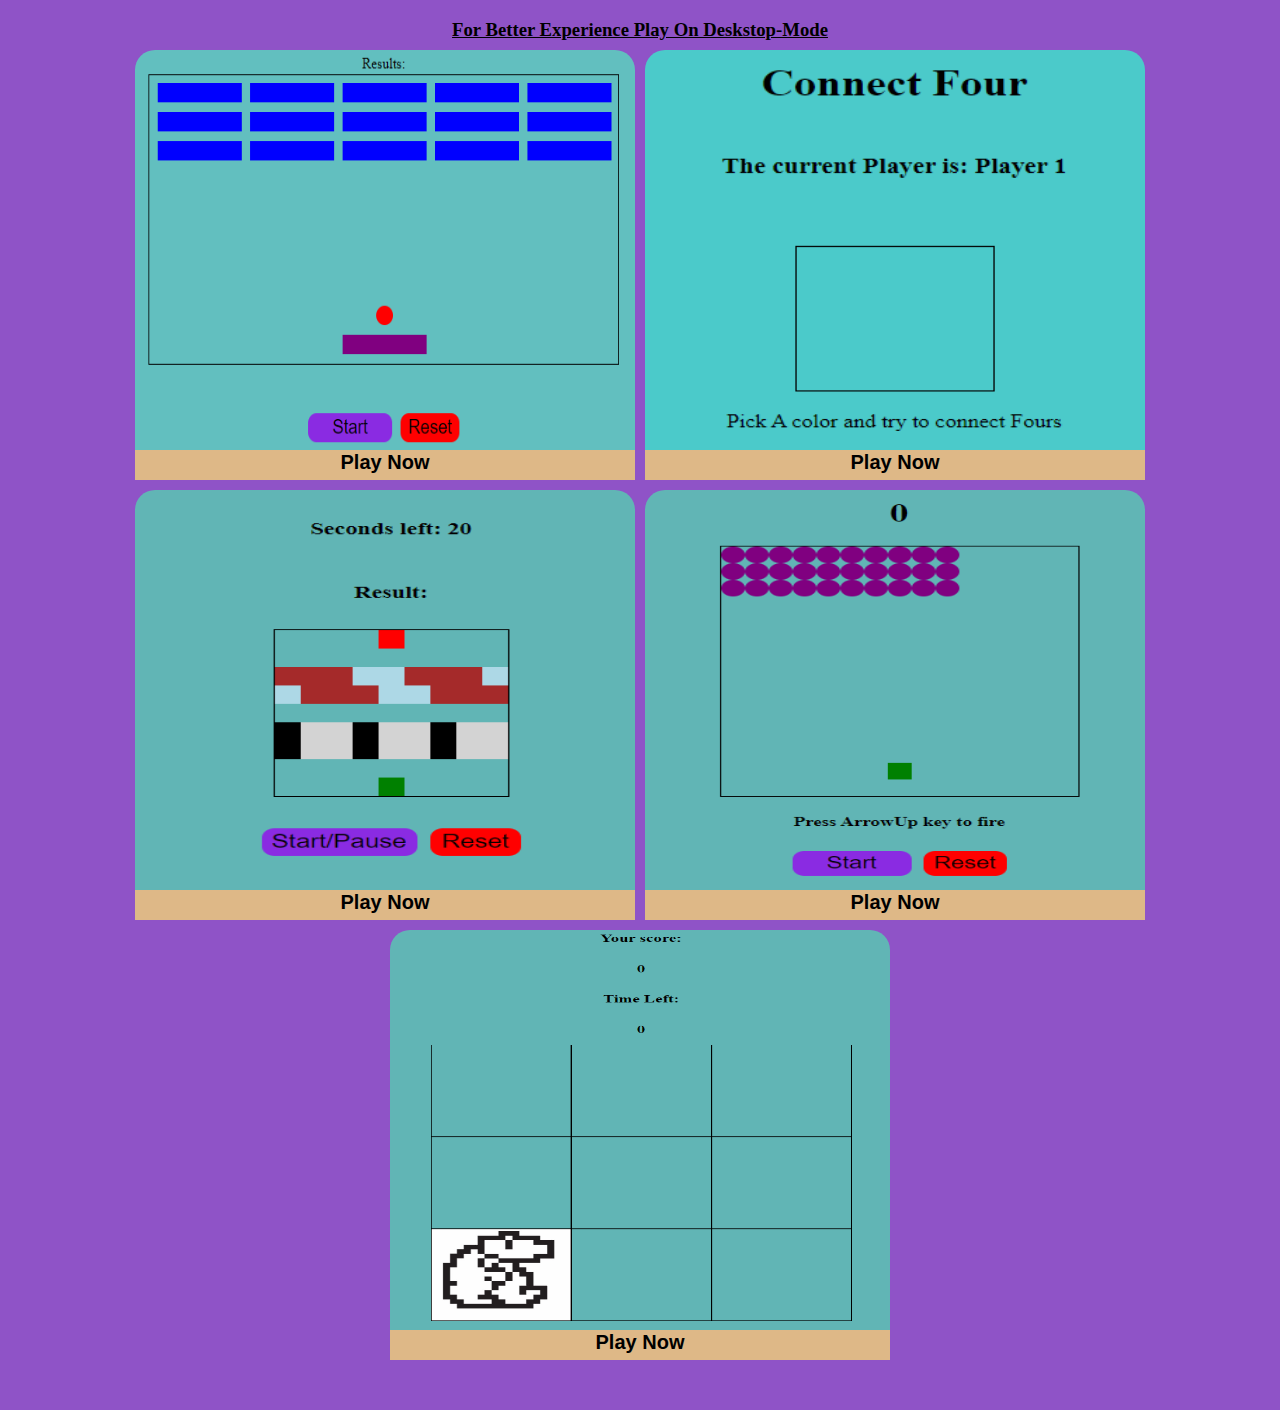
<file: index.html>
<!DOCTYPE html>
<html lang="en">
<head>
	<meta charset="UTF-8">
	<meta http-equiv="X-UA-Compatible" content="IE=edge">
	<meta name="viewport" content="width=device-width, initial-scale=1.0">
	<title>JS Games</title>
<style>
	body{
	margin: 0;
	padding: 50px;
	box-sizing: border-box;
	background-color: rgb(143, 83, 199);
	display: flex;
	flex-wrap: wrap;
	justify-content: center;
	align-items: center;
	gap: 10px;
}

h3{
	text-decoration: underline;
	position: absolute;
	top: 0;
	height: 15px;
	text-align: center;
}
.game{
	display: flex;
	flex-direction: column;
}

.game a{

	height: 30px;
	background-color: burlywood;
	text-align: center;
}
.game a:hover{
	background-color: rgb(123, 96, 62);
	cursor: pointer;
}
.game a .play{
	border: transparent;
	font-size: 20px;
	font-weight: 700;
	background: transparent;
}
.game a .play:hover{
	cursor: pointer;
}
.game img{
	height: 400px;
	width: 500px;
	border-radius: 20px 20px 0 0;
}
@media only screen and (max-width:600px) {
	.game img{
		height: 300px;
	width: 300px;
	}
}
</style>
</head>
<body>
	<h3>For Better Experience Play On Deskstop-Mode</h3>
		<div class="game">
			<img src="./assets/Break-Out.png" alt="gameImage">
			<a href="./Break-Out Game/index.html">
			<button class="play">Play Now</button>
			</a>			
		</div>
		<div class="game">
			<img src="./assets/Connect-Four.png" alt="gameImage">
			<a href="./Connect Four//index.html">
			<button class="play">Play Now</button>
			</a>			
		</div>
		<div class="game">
			<img src="./assets/Frooger.png" alt="gameImage">
			<a href="./Frooger/index.html">
			<button class="play">Play Now</button>
		</a>			
		</div>
		<div class="game">
			<img src="./assets/Space-Invaders.png" alt="gameImage">
			<a href="./Space-invaders/index.html">
			<button class="play">Play Now</button>
			</a>			
		</div>
		<div class="game">
			<img src="./assets/Whac-a-Mole.png" alt="gameImage">
			<a href="./Whac-amole/index.html">
			<button class="play">Play Now</button>
			</a>			
		</div>
</body>
</html>
</file>
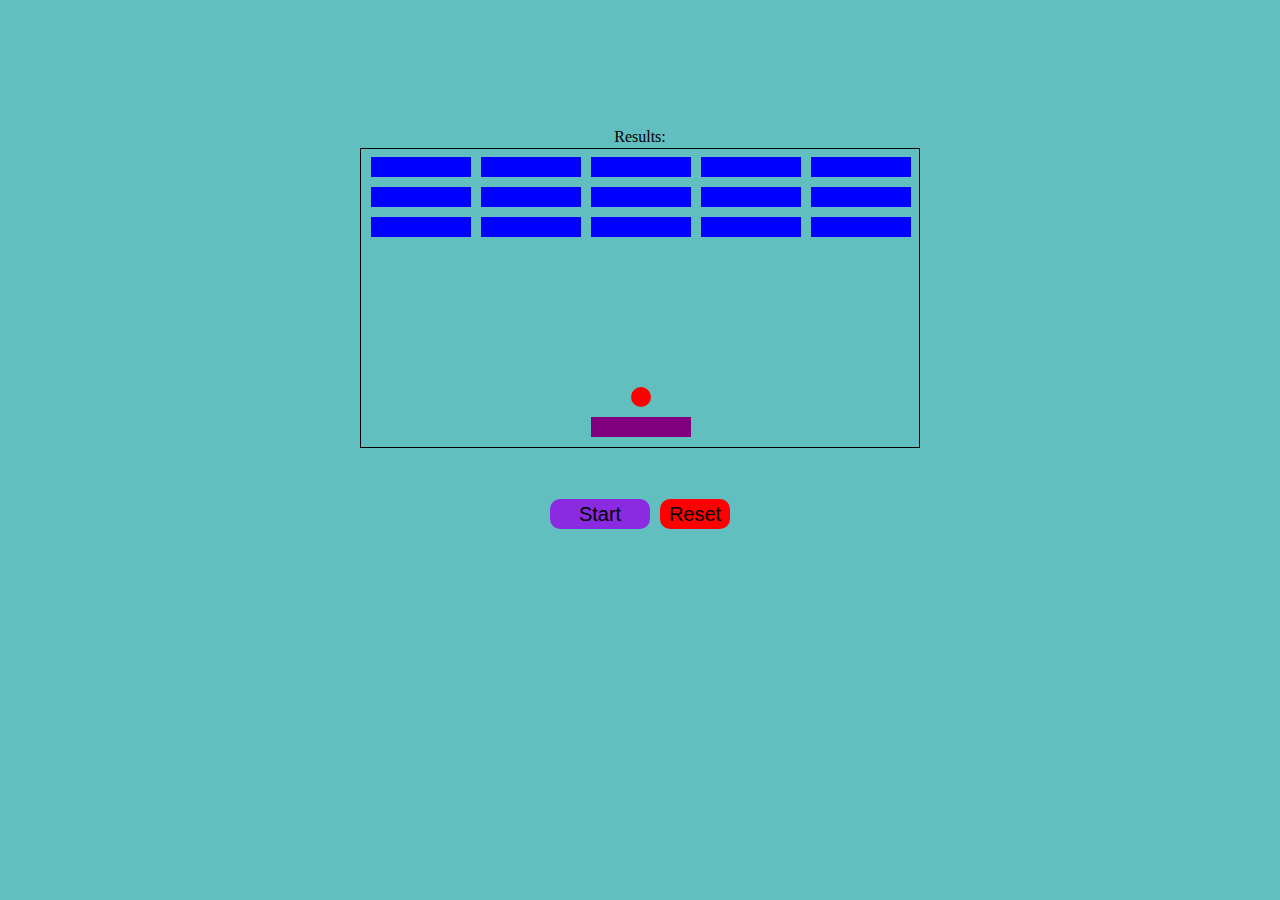
<file: Break-Out Game/index.html>
<!DOCTYPE html>
<html lang="en">
<head>
	<meta charset="UTF-8">
	<meta http-equiv="X-UA-Compatible" content="IE=edge">
	<meta name="viewport" content="width=device-width, initial-scale=1.0">
	<title>Breakout Game</title>
	<link rel="stylesheet" href="./style.css">
	<script src="./script.js" defer></script>
</head>
<body>
	<div id="Main-C">
		<div class="result" >Results: <span id="score"></span></div>
	<div class="grid">
		
	</div>
	<div id="start">
	<button class="btn">Start</button>
	<button class="reset">Reset</button>
</div>
</div>
</body>
</html>
</file>
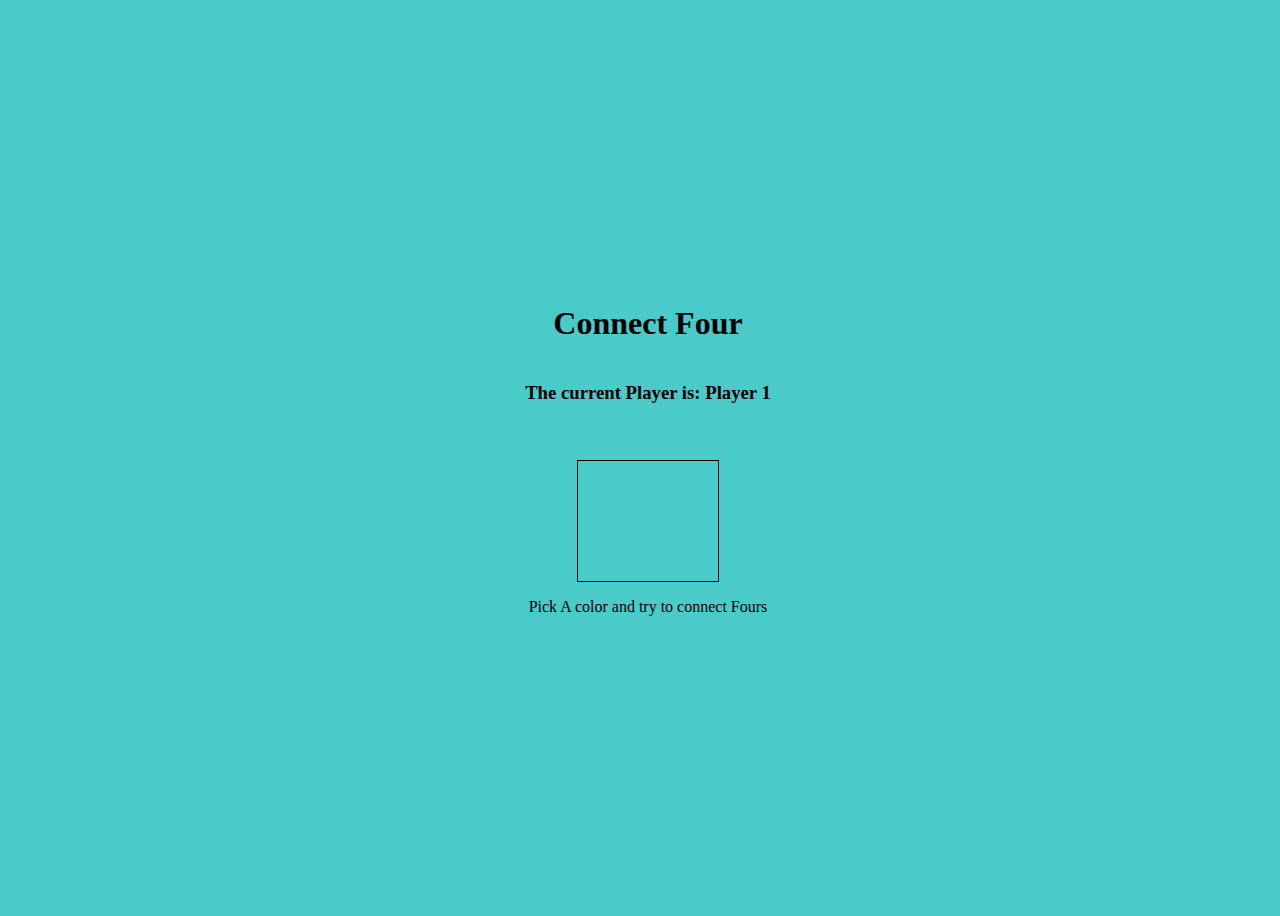
<file: Connect Four/index.html>
<!doctype html>

<html lang="en">
<head>
  <meta charset="utf-8">
  <title>Connect Four</title>
  <link rel="stylesheet" href="./style.css">
  <script defer src="./script.js" charset="utf-8"></script>
</head>
<body>
  <div id="Main-C">
  <h1>Connect Four</h1>
  <h3>The current Player is: Player <span id="current-player">1</span></h3>
  <h3 id="result"></h3>

  <div class="grid">
    <div></div>
    <div></div>
    <div></div>
    <div></div>
    <div></div>
    <div></div>
    <div></div>
    <div></div>
    <div></div>
    <div></div>
    <div></div>
    <div></div>
    <div></div>
    <div></div>
    <div></div>
    <div></div>
    <div></div>
    <div></div>
    <div></div>
    <div></div>
    <div></div>
    <div></div>
    <div></div>
    <div></div>
    <div></div>
    <div></div>
    <div></div>
    <div></div>
    <div></div>
    <div></div>
    <div></div>
    <div></div>
    <div></div>
    <div></div>
    <div></div>
    <div></div>
    <div></div>
    <div></div>
    <div></div>
    <div></div>
    <div></div>
    <div></div>
    <div class="taken"></div>
    <div class="taken"></div>
    <div class="taken"></div>
    <div class="taken"></div>
    <div class="taken"></div>
    <div class="taken"></div>
    <div class="taken"></div>
  </div>
  <p>Pick A color and try to connect Fours</p>
</div>

</body>
</html>
</file>
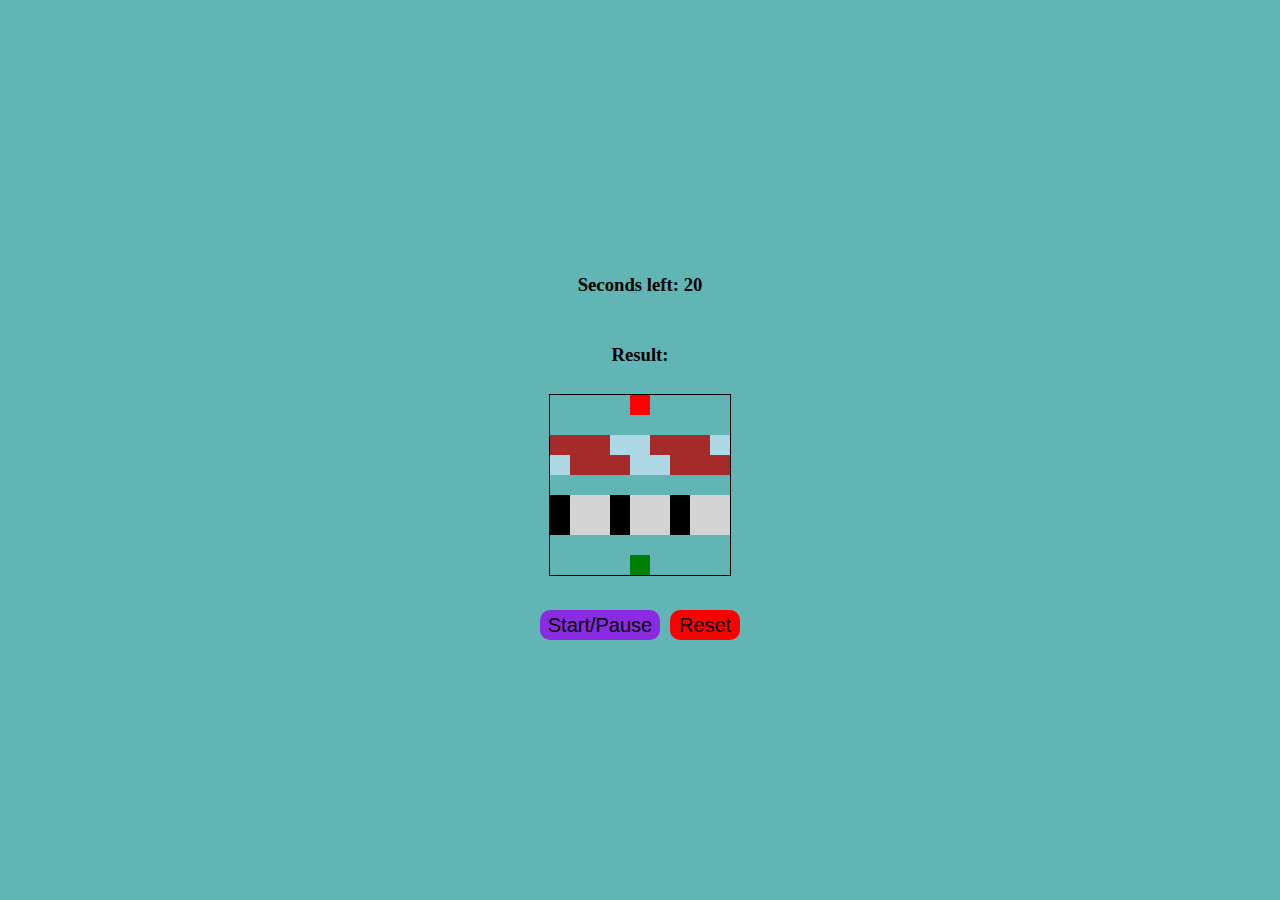
<file: Frooger/index.html>
<!DOCTYPE html>
<html lang="en">
<head>
    <meta charset="UTF-8">
    <title>Frogger</title>
    <link rel="stylesheet" type="text/css" href="./style.css">
    <script src="./script.js" defer></script>

</head>
<body>

    <h3>Seconds left: <span id="time-left">20</span></h3>
    <h3>Result: <span id="result"></span></h3>

  

    <div class="grid">
        <div></div>
        <div></div>
        <div></div>
        <div></div>
        <div class="ending-block"></div>
        <div></div>
        <div></div>
        <div></div>
        <div></div>
        <div></div>
        <div></div>
        <div></div>
        <div></div>
        <div></div>
        <div></div>
        <div></div>
        <div></div>
        <div></div>
        <div class="log-left l1"></div>
        <div class="log-left l2"></div>
        <div class="log-left l3"></div>
        <div class="log-left l4"></div>
        <div class="log-left l5"></div>
        <div class="log-left l1"></div>
        <div class="log-left l2"></div>
        <div class="log-left l3"></div>
        <div class="log-left l4"></div>
        <div class="log-right l5"></div>
        <div class="log-right l1"></div>
        <div class="log-right l2"></div>
        <div class="log-right l3"></div>
        <div class="log-right l4"></div>
        <div class="log-right l5"></div>
        <div class="log-right l1"></div>
        <div class="log-right l2"></div>
        <div class="log-right l3"></div>
        <div></div>
        <div></div>
        <div></div>
        <div></div>
        <div></div>
        <div></div>
        <div></div>
        <div></div>
        <div></div>
        <div class="car-left c1"></div>
        <div class="car-left c2"></div>
        <div class="car-left c3"></div>
        <div class="car-left c1"></div>
        <div class="car-left c2"></div>
        <div class="car-left c3"></div>
        <div class="car-left c1"></div>
        <div class="car-left c2"></div>
        <div class="car-left c3"></div>
        <div class="car-right c1"></div>
        <div class="car-right c2"></div>
        <div class="car-right c3"></div>
        <div class="car-right c1"></div>
        <div class="car-right c2"></div>
        <div class="car-right c3"></div>
        <div class="car-right c1"></div>
        <div class="car-right c2"></div>
        <div class="car-right c3"></div>
        <div></div>
        <div></div>
        <div></div>
        <div></div>
        <div></div>
        <div></div>
        <div></div>
        <div></div>
        <div></div>
        <div></div>
        <div></div>
        <div></div>
        <div></div>
        <div class="starting-block frog"></div>
        <div></div>
        <div></div>
        <div></div>
        <div></div>
    </div>
    <div id="start">
        
        <button id="start-pause-button">Start/Pause</button>
        <button class="reset">Reset</button>
      </div>
</body>
</html>
</file>
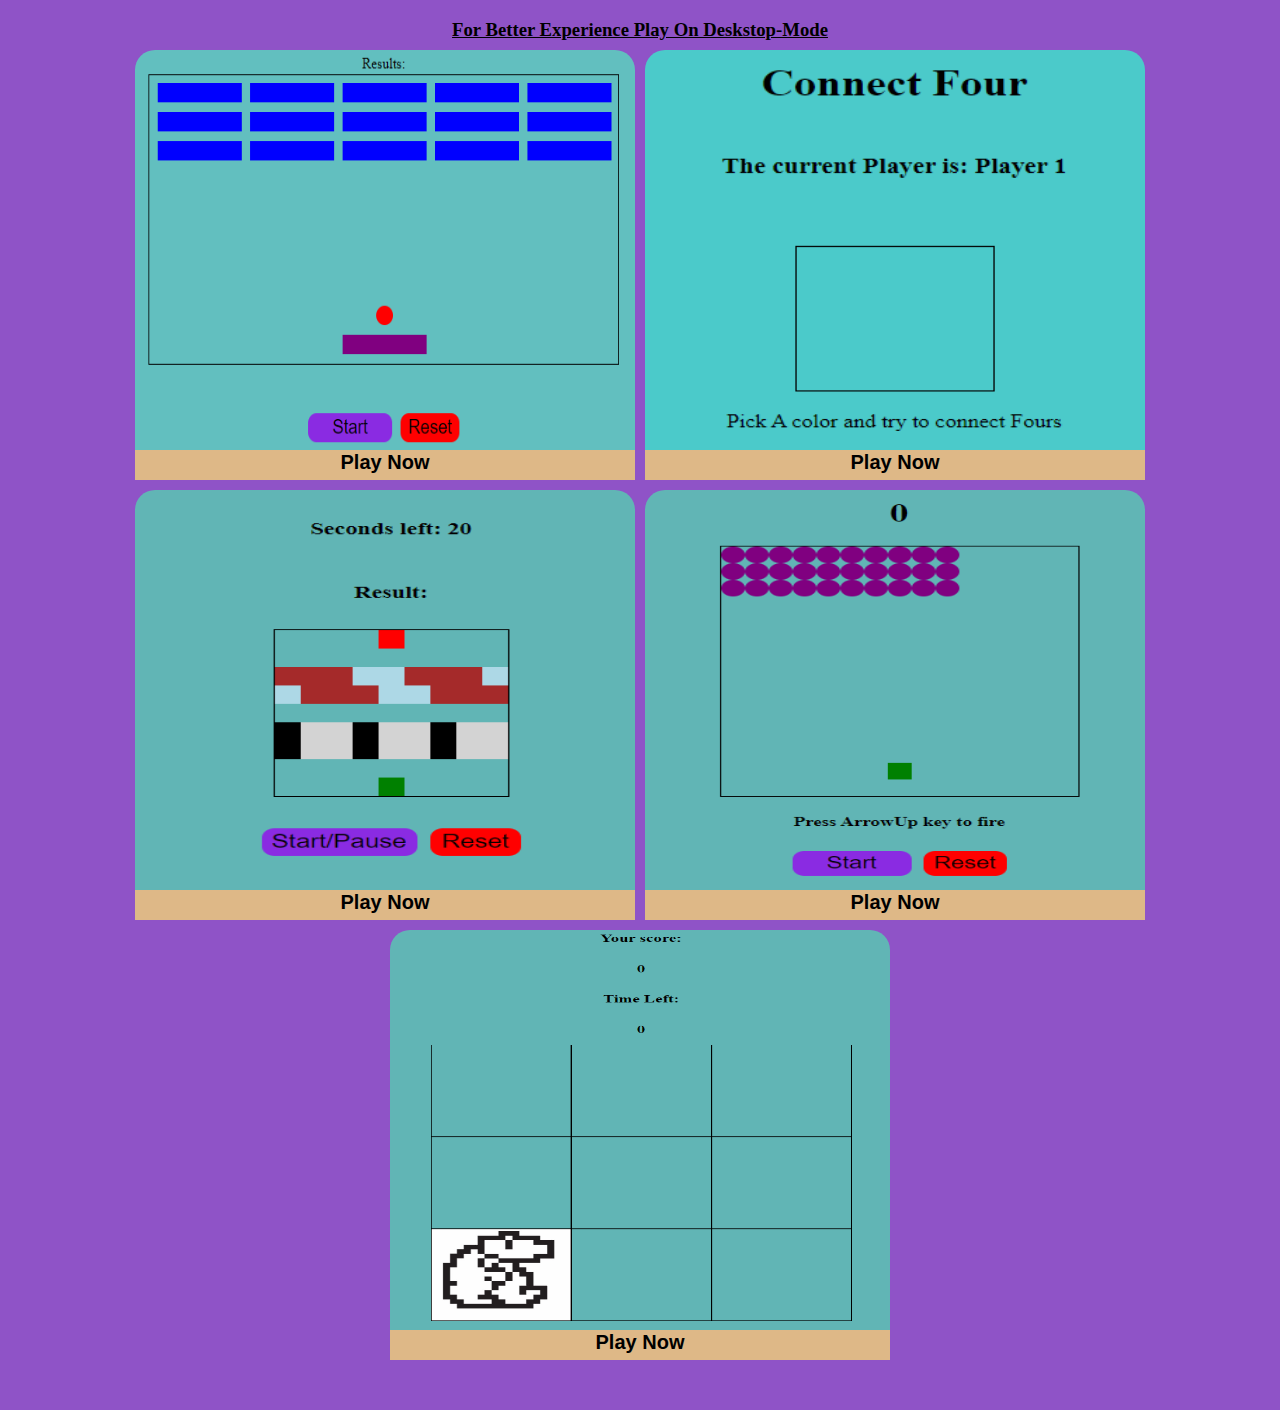
<file: Main/index.html>
<!DOCTYPE html>
<html lang="en">
<head>
	<meta charset="UTF-8">
	<meta http-equiv="X-UA-Compatible" content="IE=edge">
	<meta name="viewport" content="width=device-width, initial-scale=1.0">
	<title>JS Games</title>
<style>
	body{
	margin: 0;
	padding: 50px;
	box-sizing: border-box;
	background-color: rgb(143, 83, 199);
	display: flex;
	flex-wrap: wrap;
	justify-content: center;
	align-items: center;
	gap: 10px;
}

h3{
	text-decoration: underline;
	position: absolute;
	top: 0;
	height: 15px;
	text-align: center;
}
.game{
	display: flex;
	flex-direction: column;
}

.game a{

	height: 30px;
	background-color: burlywood;
	text-align: center;
}
.game a:hover{
	background-color: rgb(123, 96, 62);
	cursor: pointer;
}
.game a .play{
	border: transparent;
	font-size: 20px;
	font-weight: 700;
	background: transparent;
}
.game a .play:hover{
	cursor: pointer;
}
.game img{
	height: 400px;
	width: 500px;
	border-radius: 20px 20px 0 0;
}
@media only screen and (max-width:600px) {
	.game img{
		height: 300px;
	width: 300px;
	}
}
</style>
</head>
<body>
	<h3>For Better Experience Play On Deskstop-Mode</h3>
		<div class="game">
			<img src="./assets/Break-Out.png" alt="gameImage">
			<a href="../Break-Out Game/index.html">
			<button class="play">Play Now</button>
			</a>			
		</div>
		<div class="game">
			<img src="./assets/Connect-Four.png" alt="gameImage">
			<a href="../Connect Four//index.html">
			<button class="play">Play Now</button>
			</a>			
		</div>
		<div class="game">
			<img src="./assets/Frooger.png" alt="gameImage">
			<a href="../Frooger/index.html">
			<button class="play">Play Now</button>
		</a>			
		</div>
		<div class="game">
			<img src="./assets/Space-Invaders.png" alt="gameImage">
			<a href="../Space-invaders/index.html">
			<button class="play">Play Now</button>
			</a>			
		</div>
		<div class="game">
			<img src="./assets/Whac-a-Mole.png" alt="gameImage">
			<a href="../Whac-amole/index.html">
			<button class="play">Play Now</button>
			</a>			
		</div>
</body>
</html>
</file>
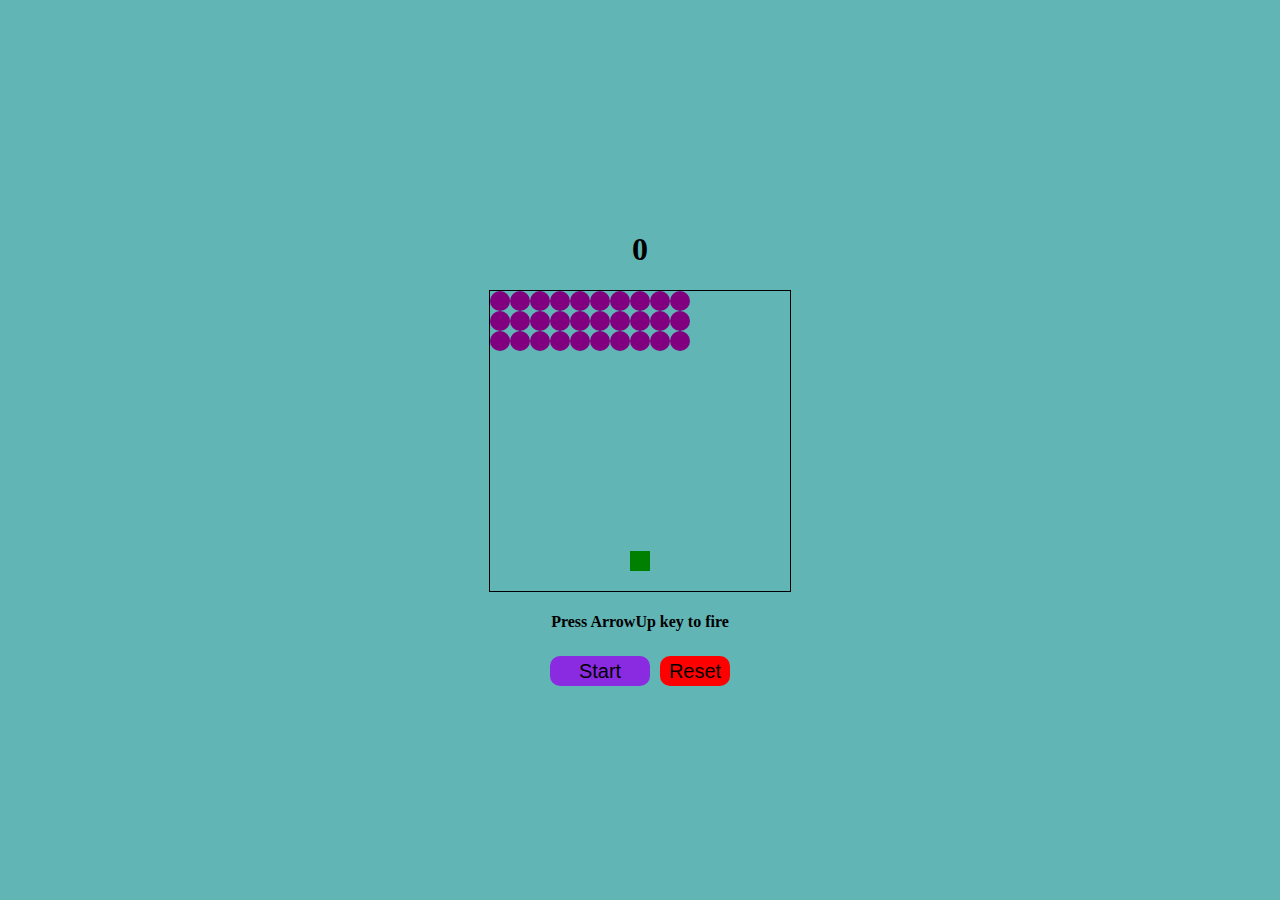
<file: Space-invaders/index.html>
<!doctype html>

<html lang="en">
<head>
  <meta charset="utf-8">

  <title>Space Invaders</title>
  <link rel="stylesheet" href="style.css">
  <script defer src="./script.js"></script>

</head>
<body>
  <h1 class="results">0</h1>
  <div class="grid"></div>
  <h4>Press ArrowUp key to fire</h4>
  <div id="start">
    <button class="btn">Start</button>
    <button class="reset">Reset</button>
  </div>
</body>
</html>
</file>
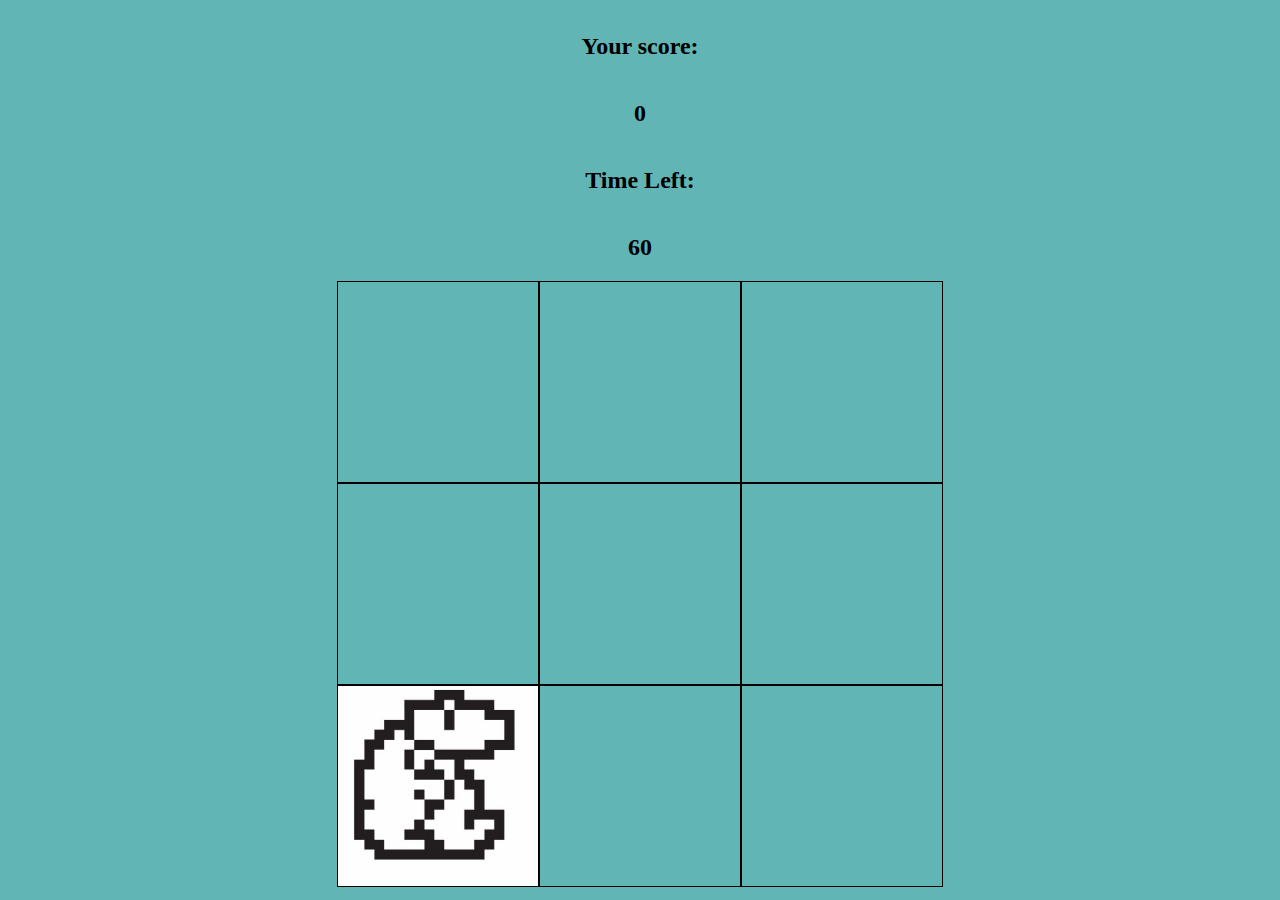
<file: Whac-amole/index.html>
<!DOCTYPE html>
<html lang="en">
<head>
	<meta charset="UTF-8">
	<meta http-equiv="X-UA-Compatible" content="IE=edge">
	<meta name="viewport" content="width=device-width, initial-scale=1.0">
	<title>Whac-a-Mole</title>
  <link rel="stylesheet" href="./style.css">
  <script src="./script.js" defer></script>
</head>
<body>
	
  <h2>Your score:</h2>
  <h2 id="score">0</h2>

  <h2>Time Left:</h2>
  <h2 id="time-left">60</h2>

  <div class="grid">
    <div class="square" id="1"></div>
    <div class="square" id="2"></div>
    <div class="square" id="3"></div>
    <div class="square" id="4"></div>
    <div class="square" id="5"></div>
    <div class="square" id="6"></div>
    <div class="square" id="7"></div>
    <div class="square" id="8"></div>
    <div class="square" id="9"></div>
  </div>
</body>
</html>
</file>
<file: Break-Out Game/style.css>
*{
	margin: 0;
	box-sizing:border-box;
	padding: 0;
}
#Main-C{
	width: 100vw;
	height: 100vh;
	display: flex;
	justify-content: center;
	align-items: flex-start;
	padding-top: 10%;
	position: relative;
	background-color: rgb(98, 191, 191);
}
.result{
	margin-bottom: 50px;
}
.grid{
	width:560px;
	height:300px;
	border: solid black 1px;
	position: absolute;
	margin-top: 20px;
	
}
.block{
	width:100px ;
	height: 20px;
	background-color: blue;
	position:absolute;

}
.user{
	width:100px ;
	height: 20px;
	background-color: purple;
	position:absolute;

}
.ball{
	width: 20px;
	height: 20px;
	border-radius: 10px;
	background-color: red;
	position: absolute;
}
#start{
	display: flex;
	justify-content: center;
	gap: 10px;
	align-items: center;
	position: absolute;
	inset: 0;
	margin: auto;
	padding: 4px;
	margin-top: 10%;
}
.btn{

	cursor: pointer;
	width: 100px;
	height: 30px;
	border-radius: 10px;
	background-color: blueviolet;
	border:transparent;
	font-size: 20px;
}
.btn:hover{
	background-color: rgb(153, 103, 200);
}
.reset{

	cursor: pointer;
	width: 70px;
	height: 30px;
	border-radius: 10px;
	background-color: red;
	border:transparent;
	font-size: 20px;
}
.reset:hover{
	background-color: brown;
}
</file>
<file: Connect Four/style.css>
body{
  background-color: rgb(75, 202, 202);

}
#Main-C{
  width: 100vw;
  height:100vh;
  display: flex;
  flex-direction: column;
  justify-content: center;
  align-items: center;
}

.grid {
  border: 1px solid;
  height: 120px;
  width: 140px;
  display: flex;
  flex-wrap: wrap;
}

.grid div {
  height: 20px;
  width: 20px;
}

.player-one {
  background-color: red;
  border-radius: 10px;
}

.player-two {
  background-color: blue;
  border-radius: 10px;
}
</file>
<file: Frooger/style.css>
body{
	margin: 0;
	padding: 0;
	box-sizing: border-box;
	display: flex;
	height: 100vh;
	gap: 10px;
	flex-direction: column;
	justify-content: center;
	align-items: center;
	background-color: rgb(97, 181, 181);
}

.grid {
	border: 1px solid black;
	height: 180px;
	width: 180px;
	display: flex;
	flex-wrap: wrap;
}

.grid div {
	height: 20px;
	width: 20px;
}

.ending-block {
	background-color: red;
}

.starting-block {
	background-color: blue;
}
.l1, .l2, .l3 {
	background-color: brown;
}

.l4, .l5 {
	background-color: lightblue;
}

.c1 {
	background-color: black;
}

.c2, .c3 {
	background-color: lightgrey;
}

.frog {
	background-color: green;
}

#start{
	display: flex;
	justify-content: center;
	gap: 10px;
	align-items: center;
	padding: 4px;
	margin-top: 20px;
}
#start-pause-button{

	cursor: pointer;
	width: 120px;
	height: 30px;
	border-radius: 10px;
	background-color: blueviolet;
	border:transparent;
	font-size: 20px;
}
#start-pause-button:hover{
	background-color: rgb(153, 103, 200);
}

.reset{

	cursor: pointer;
	width: 70px;
	height: 30px;
	border-radius: 10px;
	background-color: red;
	border:transparent;
	font-size: 20px;
}
.reset:hover{
	background-color: brown;
}
</file>
<file: Space-invaders/style.css>
body{
	margin: 0;
	padding: 0;
	box-sizing: border-box;
	display: flex;
	height: 100vh;
	flex-direction: column;
	justify-content: center;
	align-items: center;
	background-color: rgb(97, 181, 181);
}

.grid {
	width: 300px;
	height: 300px;
	border: solid black 1px;
	display: flex;
	flex-wrap: wrap;
}

.grid div {
	width: 20px;
	height: 20px;
}

.invader {
	background-color: purple;
	border-radius: 10px;
}

.shooter {
	background-color: green;
}

.laser {
	background-color: orange;
}

.boom {
	background-color: red;
}
#start{
	display: flex;
	justify-content: center;
	gap: 10px;
	align-items: center;
	padding: 4px;

}
.btn{

	cursor: pointer;
	width: 100px;
	height: 30px;
	border-radius: 10px;
	background-color: blueviolet;
	border:transparent;
	font-size: 20px;
}
.btn:hover{
	background-color: rgb(153, 103, 200);
}
.reset{

	cursor: pointer;
	width: 70px;
	height: 30px;
	border-radius: 10px;
	background-color: red;
	border:transparent;
	font-size: 20px;
}
.reset:hover{
	background-color: brown;
}
</file>
<file: Whac-amole/style.css>
body{
	margin: 0;
	padding: 0;
	box-sizing: border-box;
	display: flex;
	height: 100vh;
	flex-direction: column;
	justify-content: center;
	align-items: center;
	background-color: rgb(97, 181, 181);
}

.grid {
	width: 606px;
	height: 606px;
	display: flex;
	flex-wrap: wrap;
}

.square {
	height: 200px;
	width: 200px;
	border: solid black 1px;
}

.mole {
	background-image: url("mole.jpg");
	background-size: cover;
}
</file>
